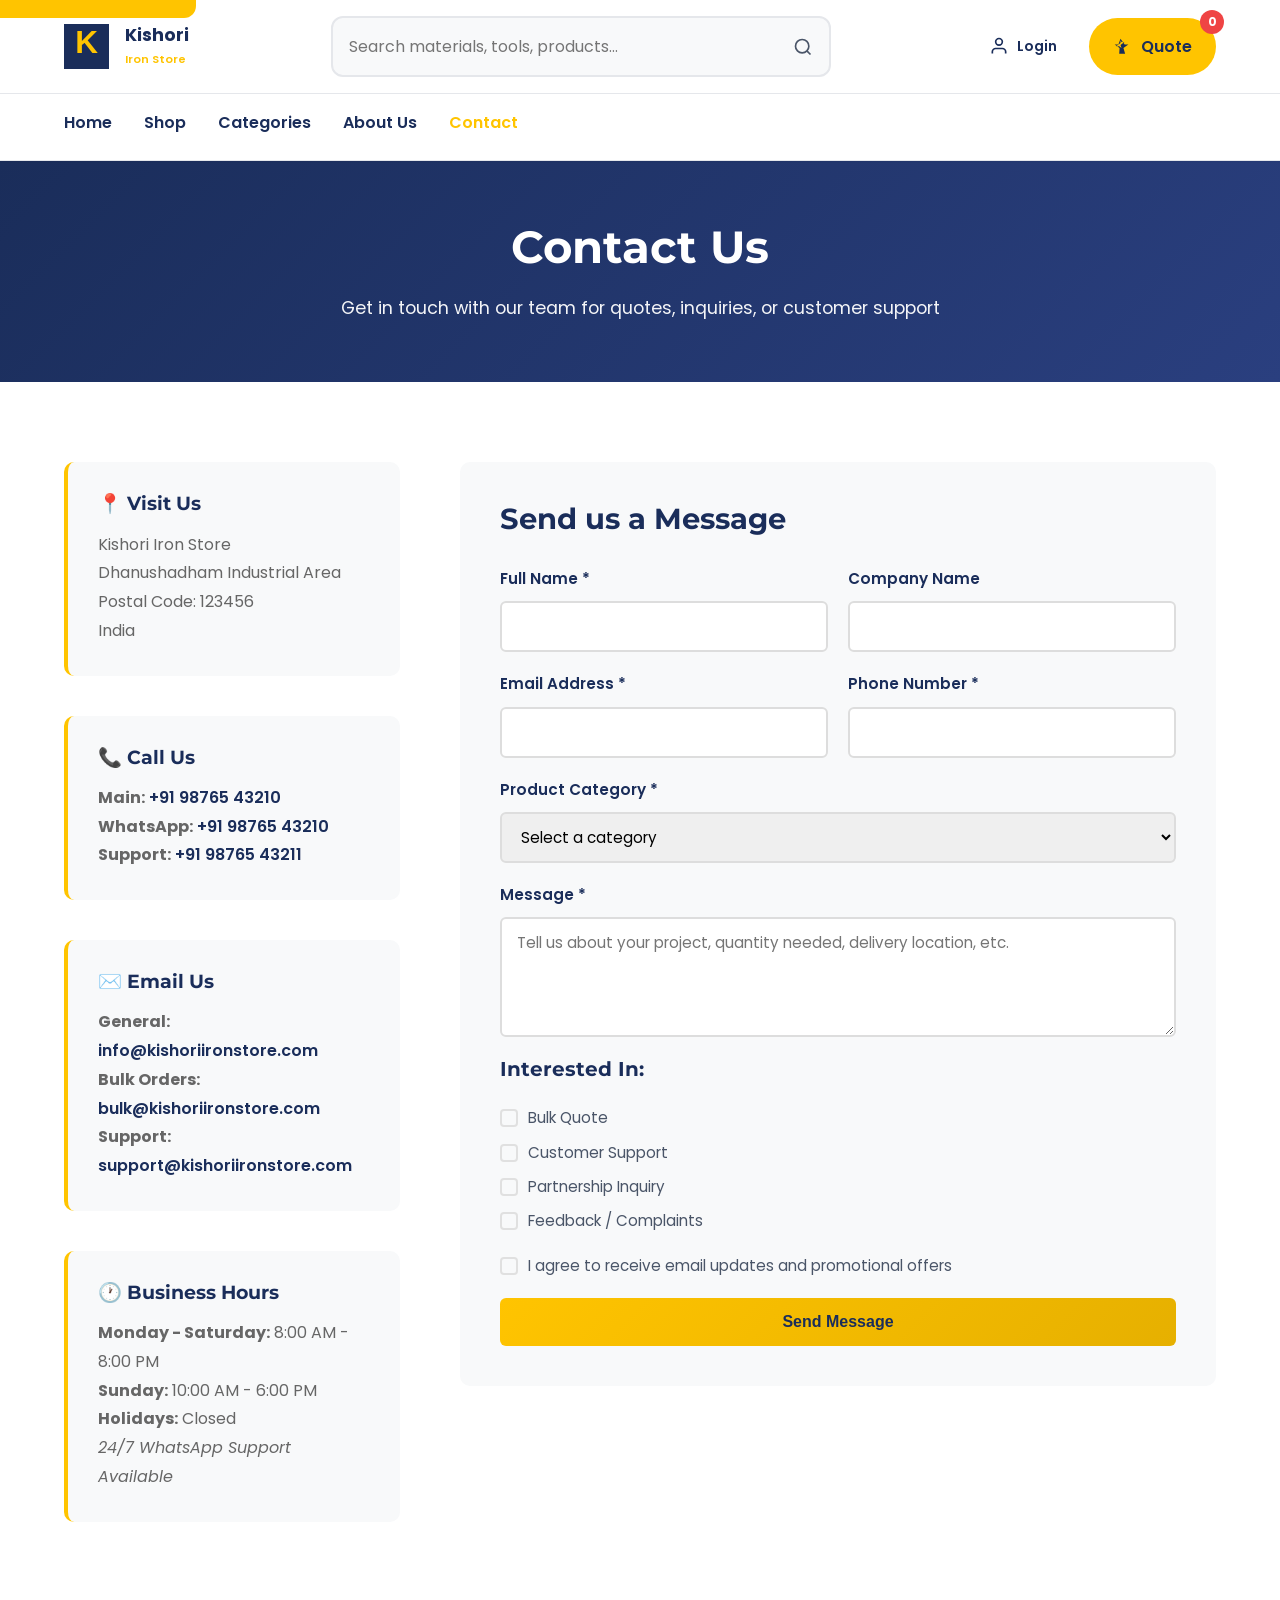
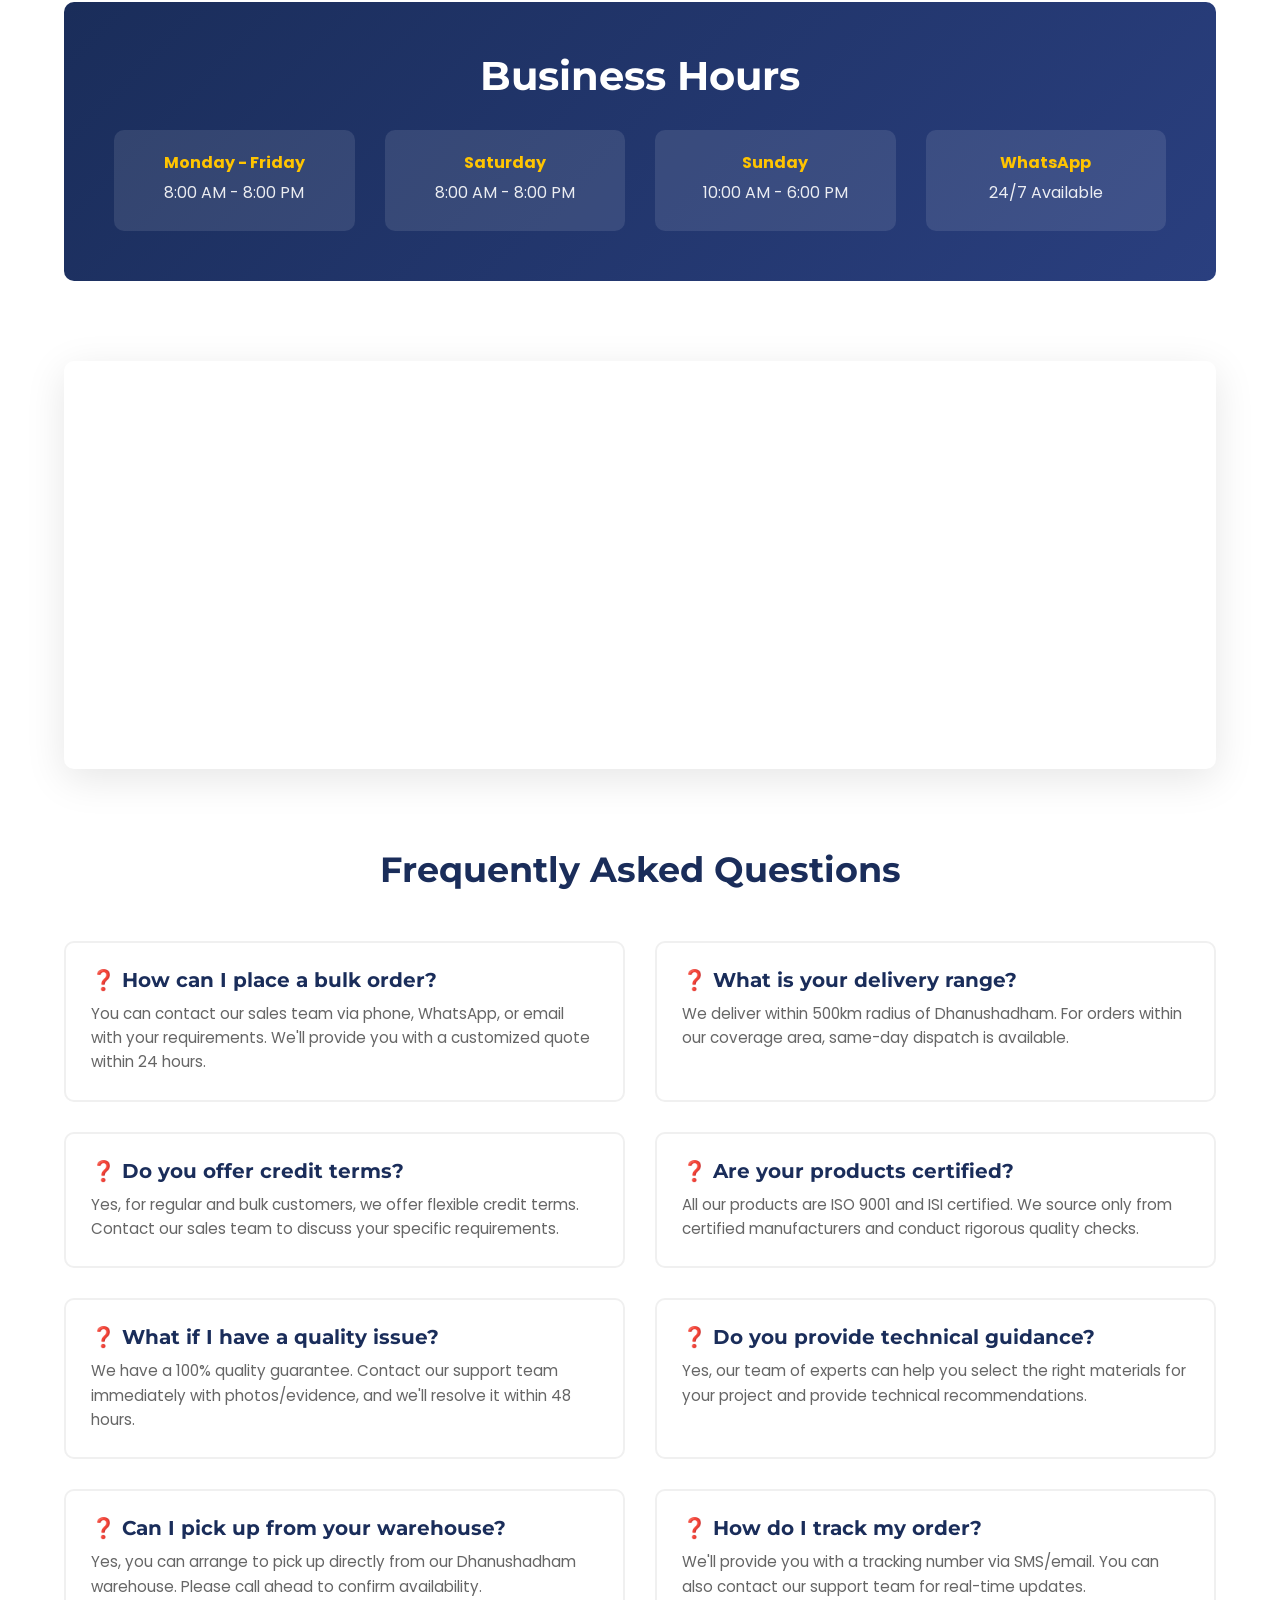
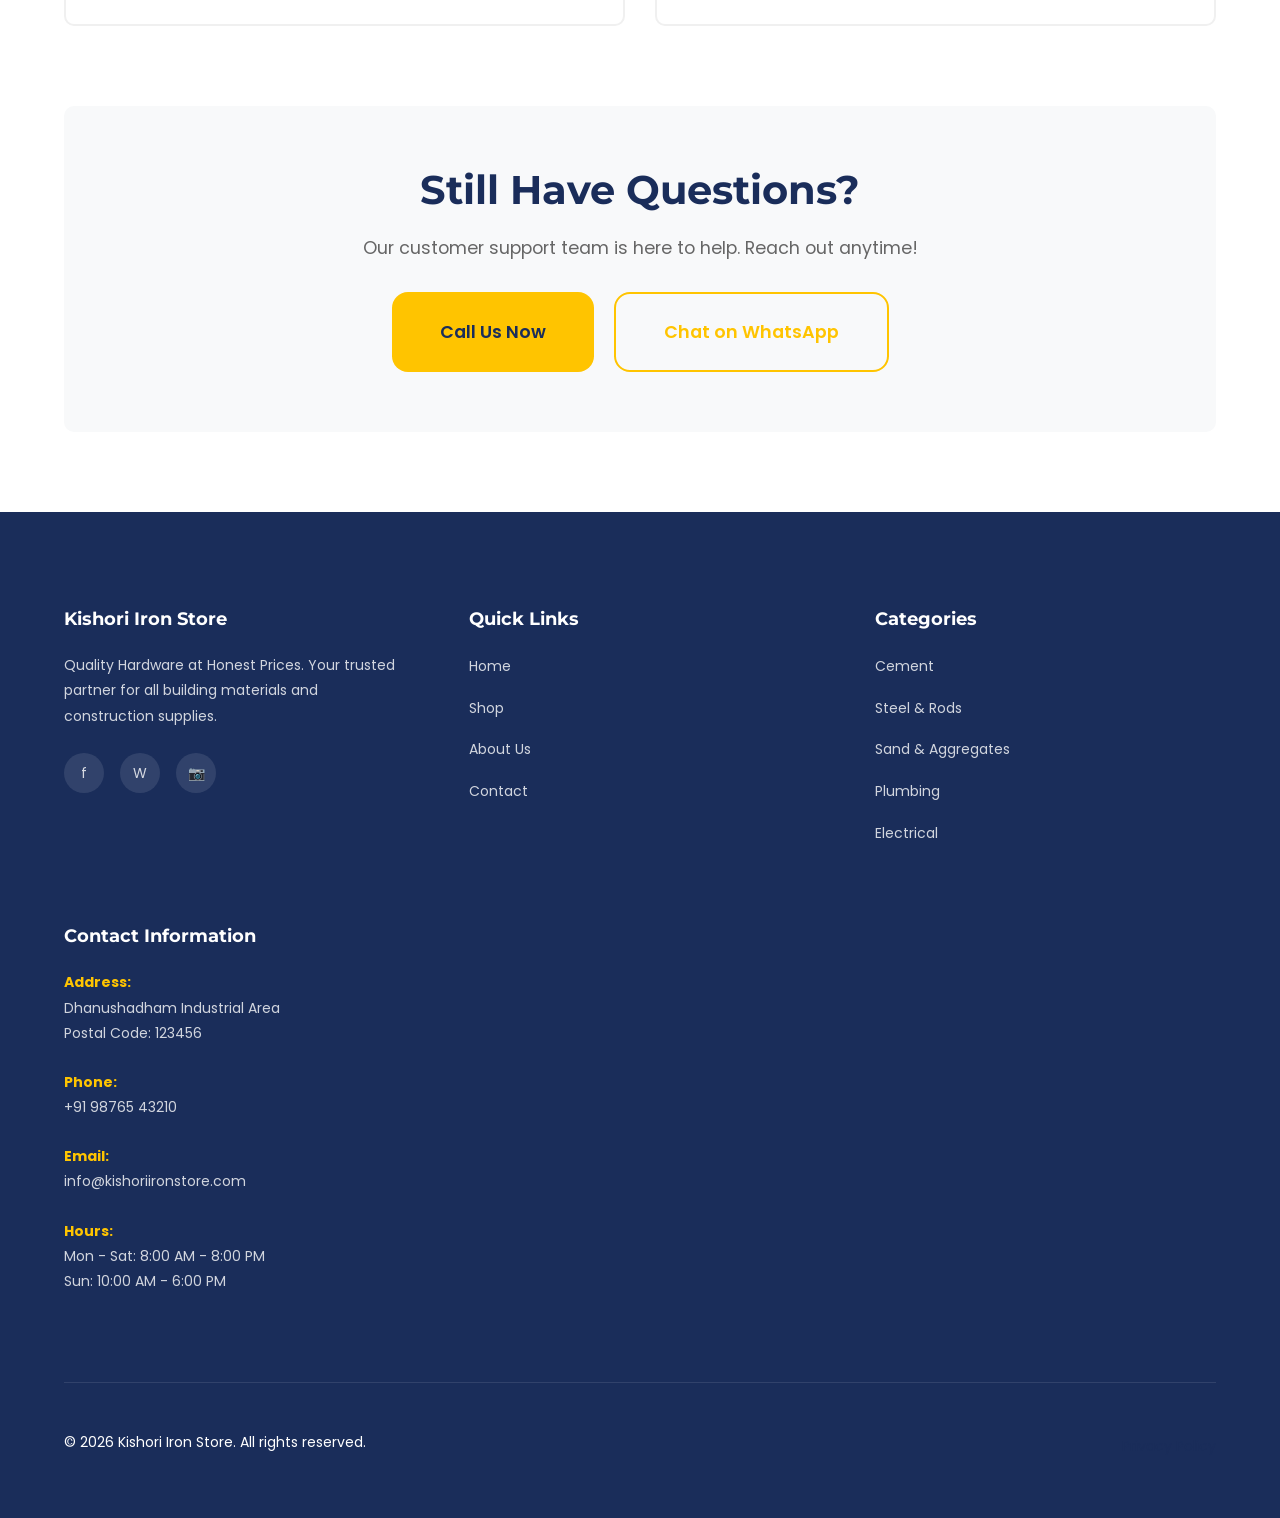
<file: pages/contact.html>
<!DOCTYPE html>
<html lang="en">
<head>
    <meta charset="UTF-8">
    <meta name="viewport" content="width=device-width, initial-scale=1.0">
    <meta name="description" content="Contact Kishori Iron Store. Get in touch for bulk orders, quotes, or inquiries.">
    <meta name="keywords" content="contact, bulk quote, customer service">
    
    <title>Contact Us | Kishori Iron Store</title>
    
    <link rel="preconnect" href="https://fonts.googleapis.com">
    <link rel="preconnect" href="https://fonts.gstatic.com" crossorigin>
    <link href="https://fonts.googleapis.com/css2?family=Montserrat:wght@400;600;700;800&family=Poppins:wght@400;500;600;700&display=swap" rel="stylesheet">
    
    <link rel="stylesheet" href="../css/styles.css">
    <link rel="stylesheet" href="../css/responsive.css">
    <link rel="stylesheet" href="../css/animations.css">
    
    <style>
        .contact-hero {
            background: linear-gradient(135deg, #1a2d5a 0%, #2a3f7f 100%);
            color: white;
            padding: 60px 20px;
            text-align: center;
        }

        .contact-hero h1 {
            color: white;
            font-size: 2.8rem;
            margin-bottom: 20px;
        }

        .contact-hero p {
            font-size: 1.1rem;
            max-width: 600px;
            margin: 0 auto;
            opacity: 0.95;
        }

        .contact-wrapper {
            display: grid;
            grid-template-columns: 1fr 1fr;
            gap: 60px;
            margin: 80px 0;
        }

        .contact-info {
            display: grid;
            grid-template-columns: 1fr;
            gap: 40px;
        }

        .info-card {
            background: #f8f9fa;
            padding: 30px;
            border-radius: 10px;
            border-left: 4px solid #ffc400;
        }

        .info-card h3 {
            color: #1a2d5a;
            margin-bottom: 15px;
            font-size: 1.2rem;
        }

        .info-card p {
            margin: 0;
            color: #666;
            line-height: 1.8;
        }

        .info-card a {
            color: #1a2d5a;
            font-weight: 600;
            text-decoration: none;
            transition: color 0.3s ease;
        }

        .info-card a:hover {
            color: #ffc400;
        }

        .contact-form-wrapper {
            background: #f8f9fa;
            padding: 40px;
            border-radius: 10px;
        }

        .contact-form-wrapper h2 {
            color: #1a2d5a;
            margin-bottom: 30px;
            font-size: 1.8rem;
        }

        .contact-form {
            display: grid;
            gap: 20px;
        }

        .form-row {
            display: grid;
            grid-template-columns: 1fr 1fr;
            gap: 20px;
        }

        .form-row.full {
            grid-template-columns: 1fr;
        }

        .form-group {
            display: grid;
            gap: 10px;
        }

        .form-group label {
            font-weight: 600;
            color: #1a2d5a;
            font-size: 0.95rem;
        }

        .form-group input,
        .form-group textarea,
        .form-group select {
            padding: 12px 15px;
            border: 2px solid #ddd;
            border-radius: 6px;
            font-family: inherit;
            font-size: 0.95rem;
            transition: all 0.3s ease;
        }

        .form-group input:focus,
        .form-group textarea:focus,
        .form-group select:focus {
            outline: none;
            border-color: #ffc400;
            box-shadow: 0 0 0 3px rgba(255, 196, 0, 0.1);
        }

        .form-group textarea {
            min-height: 120px;
            resize: vertical;
        }

        .checkbox-group {
            display: grid;
            gap: 10px;
        }

        .checkbox-item {
            display: flex;
            align-items: center;
            gap: 10px;
        }

        .checkbox-item input[type="checkbox"] {
            width: 18px;
            height: 18px;
            cursor: pointer;
        }

        .checkbox-item label {
            margin: 0;
            font-weight: normal;
            font-size: 0.95rem;
            cursor: pointer;
        }

        .submit-btn {
            background: linear-gradient(135deg, #ffc400 0%, #e6b000 100%);
            color: #1a2d5a;
            padding: 15px 30px;
            border: none;
            border-radius: 6px;
            font-size: 1rem;
            font-weight: 700;
            cursor: pointer;
            transition: all 0.3s ease;
            width: 100%;
        }

        .submit-btn:hover {
            transform: translateY(-2px);
            box-shadow: 0 10px 25px rgba(255, 196, 0, 0.3);
        }

        .submit-btn:active {
            transform: translateY(0);
        }

        .map-container {
            border-radius: 10px;
            overflow: hidden;
            margin: 80px 0;
            box-shadow: 0 10px 40px rgba(0,0,0,0.1);
        }

        .map-container iframe {
            width: 100%;
            height: 400px;
            border: none;
        }

        .faq-section {
            margin: 80px 0;
        }

        .faq-grid {
            display: grid;
            grid-template-columns: 1fr 1fr;
            gap: 30px;
        }

        .faq-item {
            background: white;
            padding: 25px;
            border-radius: 10px;
            border: 2px solid #f0f0f0;
            transition: all 0.3s ease;
        }

        .faq-item:hover {
            border-color: #ffc400;
            box-shadow: 0 10px 30px rgba(0,0,0,0.1);
        }

        .faq-item h4 {
            color: #1a2d5a;
            margin-bottom: 10px;
            cursor: pointer;
            display: flex;
            align-items: center;
            gap: 10px;
        }

        .faq-item p {
            margin: 0;
            color: #666;
            font-size: 0.95rem;
            line-height: 1.6;
        }

        .hours-section {
            background: linear-gradient(135deg, #1a2d5a 0%, #2a3f7f 100%);
            color: white;
            padding: 50px;
            border-radius: 10px;
            margin: 80px 0;
            text-align: center;
        }

        .hours-section h2 {
            color: white;
            margin-bottom: 30px;
        }

        .hours-grid {
            display: grid;
            grid-template-columns: repeat(auto-fit, minmax(200px, 1fr));
            gap: 30px;
        }

        .hour-item {
            background: rgba(255,255,255,0.1);
            padding: 20px;
            border-radius: 10px;
        }

        .hour-item strong {
            color: #ffc400;
        }

        .hour-item p {
            margin: 5px 0;
            opacity: 0.9;
        }

        @media (max-width: 768px) {
            .contact-wrapper {
                grid-template-columns: 1fr;
                gap: 40px;
            }

            .form-row {
                grid-template-columns: 1fr;
            }

            .faq-grid {
                grid-template-columns: 1fr;
            }

            .hours-grid {
                grid-template-columns: 1fr;
            }

            .map-container iframe {
                height: 300px;
            }
        }
    </style>
</head>
<body>
    <a href="#main-content" class="skip-link">Skip to main content</a>

    <!-- Header -->
    <header class="main-header" role="banner">
        <div class="header-container">
            <div class="logo-section">
                <a href="/" class="logo" aria-label="Kishori Iron Store Home">
                    <svg width="40" height="40" viewBox="0 0 100 100" fill="none" xmlns="http://www.w3.org/2000/svg">
                        <rect width="100" height="100" fill="#1a2d5a"/>
                        <text x="50" y="65" font-size="70" font-weight="bold" fill="#ffc400" text-anchor="middle" font-family="Arial">K</text>
                    </svg>
                    <span class="logo-text">Kishori<br><small>Iron Store</small></span>
                </a>
            </div>

            <div class="search-container">
                <form class="search-form" role="search">
                    <div class="search-input-wrapper">
                        <input type="search" class="search-input" placeholder="Search materials, tools, products..." aria-label="Search products" autocomplete="off">
                        <button type="submit" class="search-btn" aria-label="Search">
                            <svg width="20" height="20" viewBox="0 0 24 24" fill="none" stroke="currentColor" stroke-width="2">
                                <circle cx="11" cy="11" r="8"></circle>
                                <path d="m21 21-4.35-4.35"></path>
                            </svg>
                        </button>
                    </div>
                </form>
            </div>

            <div class="header-ctas">
                <a href="account.html" class="btn-login" aria-label="Login to your account">
                    <svg width="18" height="18" viewBox="0 0 24 24" fill="none" stroke="currentColor" stroke-width="2">
                        <path d="M20 21v-2a4 4 0 0 0-4-4H8a4 4 0 0 0-4 4v2"></path>
                        <circle cx="12" cy="7" r="4"></circle>
                    </svg>
                    <span>Login</span>
                </a>
                <a href="#" class="btn-cart cta-primary" aria-label="View your cart and quotes">
                    <svg width="20" height="20" viewBox="0 0 24 24" fill="currentColor">
                        <path d="M9 2L6.46 9H2l5.91 4.287L7.46 20h7.07L12.54 13.29L18.45 9h-4.46L9 2m0 2.246L10.23 6h3.54L9 9.57l1.23 3.75L7.46 11h-3.54L9 7.25V4.246z"/>
                    </svg>
                    <span>Quote</span>
                    <span class="cart-badge">0</span>
                </a>
            </div>

            <button class="mobile-menu-toggle" aria-label="Toggle navigation menu" aria-expanded="false">
                <span></span>
                <span></span>
                <span></span>
            </button>
        </div>

        <nav class="main-nav" role="navigation" aria-label="Main navigation">
            <ul class="nav-menu">
                <li><a href="/" class="nav-link">Home</a></li>
                <li><a href="catalog.html" class="nav-link">Shop</a></li>
                <li class="nav-dropdown">
                    <a href="#" class="nav-link">Categories</a>
                    <ul class="dropdown-menu">
                        <li><a href="catalog.html?cat=cement">Cement & Concrete</a></li>
                        <li><a href="catalog.html?cat=steel">Steel & Rods</a></li>
                        <li><a href="catalog.html?cat=sand">Sand & Aggregates</a></li>
                        <li><a href="catalog.html?cat=bricks">Bricks & Blocks</a></li>
                        <li><a href="catalog.html?cat=plumbing">Plumbing</a></li>
                        <li><a href="catalog.html?cat=electrical">Electrical</a></li>
                        <li><a href="catalog.html?cat=tools">Tools & Equipment</a></li>
                    </ul>
                </li>
                <li><a href="about.html" class="nav-link">About Us</a></li>
                <li><a href="contact.html" class="nav-link active">Contact</a></li>
            </ul>
        </nav>
    </header>

    <main id="main-content">
        
        <!-- Hero Section -->
        <div class="contact-hero">
            <div class="container">
                <h1>Contact Us</h1>
                <p>Get in touch with our team for quotes, inquiries, or customer support</p>
            </div>
        </div>

        <div class="container">

            <!-- Contact Grid -->
            <div class="contact-wrapper">
                
                <!-- Contact Information -->
                <div class="contact-info">
                    <div class="info-card">
                        <h3>📍 Visit Us</h3>
                        <p>
                            Kishori Iron Store<br>
                            Dhanushadham Industrial Area<br>
                            Postal Code: 123456<br>
                            India
                        </p>
                    </div>

                    <div class="info-card">
                        <h3>📞 Call Us</h3>
                        <p>
                            <strong>Main:</strong> <a href="tel:+919876543210">+91 98765 43210</a><br>
                            <strong>WhatsApp:</strong> <a href="https://wa.me/919876543210">+91 98765 43210</a><br>
                            <strong>Support:</strong> <a href="tel:+919876543211">+91 98765 43211</a>
                        </p>
                    </div>

                    <div class="info-card">
                        <h3>✉️ Email Us</h3>
                        <p>
                            <strong>General:</strong> <a href="mailto:info@kishoriironstore.com">info@kishoriironstore.com</a><br>
                            <strong>Bulk Orders:</strong> <a href="mailto:bulk@kishoriironstore.com">bulk@kishoriironstore.com</a><br>
                            <strong>Support:</strong> <a href="mailto:support@kishoriironstore.com">support@kishoriironstore.com</a>
                        </p>
                    </div>

                    <div class="info-card">
                        <h3>🕐 Business Hours</h3>
                        <p>
                            <strong>Monday - Saturday:</strong> 8:00 AM - 8:00 PM<br>
                            <strong>Sunday:</strong> 10:00 AM - 6:00 PM<br>
                            <strong>Holidays:</strong> Closed<br>
                            <em>24/7 WhatsApp Support Available</em>
                        </p>
                    </div>
                </div>

                <!-- Contact Form -->
                <div>
                    <div class="contact-form-wrapper">
                        <h2>Send us a Message</h2>
                        <form class="contact-form" id="bulk-quote">
                            <div class="form-row">
                                <div class="form-group">
                                    <label for="name">Full Name *</label>
                                    <input type="text" id="name" name="name" required>
                                </div>
                                <div class="form-group">
                                    <label for="company">Company Name</label>
                                    <input type="text" id="company" name="company">
                                </div>
                            </div>

                            <div class="form-row">
                                <div class="form-group">
                                    <label for="email">Email Address *</label>
                                    <input type="email" id="email" name="email" required>
                                </div>
                                <div class="form-group">
                                    <label for="phone">Phone Number *</label>
                                    <input type="tel" id="phone" name="phone" required>
                                </div>
                            </div>

                            <div class="form-row full">
                                <div class="form-group">
                                    <label for="category">Product Category *</label>
                                    <select id="category" name="category" required>
                                        <option value="">Select a category</option>
                                        <option value="cement">Cement & Concrete</option>
                                        <option value="steel">Steel & Rods</option>
                                        <option value="sand">Sand & Aggregates</option>
                                        <option value="bricks">Bricks & Blocks</option>
                                        <option value="plumbing">Plumbing</option>
                                        <option value="electrical">Electrical</option>
                                        <option value="tools">Tools & Equipment</option>
                                        <option value="other">Other</option>
                                    </select>
                                </div>
                            </div>

                            <div class="form-row full">
                                <div class="form-group">
                                    <label for="message">Message *</label>
                                    <textarea id="message" name="message" placeholder="Tell us about your project, quantity needed, delivery location, etc." required></textarea>
                                </div>
                            </div>

                            <div class="form-row full">
                                <div class="checkbox-group">
                                    <h4 style="color: #1a2d5a; margin-bottom: 15px;">Interested In:</h4>
                                    <div class="checkbox-item">
                                        <input type="checkbox" id="quote" name="interested" value="bulk-quote">
                                        <label for="quote">Bulk Quote</label>
                                    </div>
                                    <div class="checkbox-item">
                                        <input type="checkbox" id="support" name="interested" value="customer-support">
                                        <label for="support">Customer Support</label>
                                    </div>
                                    <div class="checkbox-item">
                                        <input type="checkbox" id="partnership" name="interested" value="partnership">
                                        <label for="partnership">Partnership Inquiry</label>
                                    </div>
                                    <div class="checkbox-item">
                                        <input type="checkbox" id="feedback" name="interested" value="feedback">
                                        <label for="feedback">Feedback / Complaints</label>
                                    </div>
                                </div>
                            </div>

                            <div class="form-row full">
                                <div class="checkbox-item">
                                    <input type="checkbox" id="agree" name="agree" required>
                                    <label for="agree">I agree to receive email updates and promotional offers</label>
                                </div>
                            </div>

                            <button type="submit" class="submit-btn">Send Message</button>
                        </form>
                    </div>
                </div>

            </div>

            <!-- Business Hours -->
            <div class="hours-section">
                <h2>Business Hours</h2>
                <div class="hours-grid">
                    <div class="hour-item">
                        <strong>Monday - Friday</strong>
                        <p>8:00 AM - 8:00 PM</p>
                    </div>
                    <div class="hour-item">
                        <strong>Saturday</strong>
                        <p>8:00 AM - 8:00 PM</p>
                    </div>
                    <div class="hour-item">
                        <strong>Sunday</strong>
                        <p>10:00 AM - 6:00 PM</p>
                    </div>
                    <div class="hour-item">
                        <strong>WhatsApp</strong>
                        <p>24/7 Available</p>
                    </div>
                </div>
            </div>

            <!-- Map -->
            <div class="map-container">
                <iframe src="https://www.google.com/maps/embed?pb=!1m18!1m12!1m3!1d3770.7447889876046!2d72.8679428!3d19.0176997!2m3!1f0!2f0!3f0!3m2!1i1024!2i768!4f13.1!3m3!1m2!1s0x3be7d1f9f1f1f1f1%3A0xf1f1f1f1f1f1f1f1!2sDhanushadham!5e0!3m2!1sen!2sin!4v1234567890" allowfullscreen="" loading="lazy" referrerpolicy="no-referrer-when-downgrade"></iframe>
            </div>

            <!-- FAQ Section -->
            <section class="faq-section">
                <h2 style="text-align: center; margin-bottom: 50px; font-size: 2.2rem;">Frequently Asked Questions</h2>
                
                <div class="faq-grid">
                    <div class="faq-item">
                        <h4>❓ How can I place a bulk order?</h4>
                        <p>You can contact our sales team via phone, WhatsApp, or email with your requirements. We'll provide you with a customized quote within 24 hours.</p>
                    </div>

                    <div class="faq-item">
                        <h4>❓ What is your delivery range?</h4>
                        <p>We deliver within 500km radius of Dhanushadham. For orders within our coverage area, same-day dispatch is available.</p>
                    </div>

                    <div class="faq-item">
                        <h4>❓ Do you offer credit terms?</h4>
                        <p>Yes, for regular and bulk customers, we offer flexible credit terms. Contact our sales team to discuss your specific requirements.</p>
                    </div>

                    <div class="faq-item">
                        <h4>❓ Are your products certified?</h4>
                        <p>All our products are ISO 9001 and ISI certified. We source only from certified manufacturers and conduct rigorous quality checks.</p>
                    </div>

                    <div class="faq-item">
                        <h4>❓ What if I have a quality issue?</h4>
                        <p>We have a 100% quality guarantee. Contact our support team immediately with photos/evidence, and we'll resolve it within 48 hours.</p>
                    </div>

                    <div class="faq-item">
                        <h4>❓ Do you provide technical guidance?</h4>
                        <p>Yes, our team of experts can help you select the right materials for your project and provide technical recommendations.</p>
                    </div>

                    <div class="faq-item">
                        <h4>❓ Can I pick up from your warehouse?</h4>
                        <p>Yes, you can arrange to pick up directly from our Dhanushadham warehouse. Please call ahead to confirm availability.</p>
                    </div>

                    <div class="faq-item">
                        <h4>❓ How do I track my order?</h4>
                        <p>We'll provide you with a tracking number via SMS/email. You can also contact our support team for real-time updates.</p>
                    </div>
                </div>
            </section>

            <!-- CTA -->
            <section style="text-align: center; padding: 60px 30px; background: #f8f9fa; border-radius: 10px; margin: 80px 0;">
                <h2 style="margin-bottom: 20px;">Still Have Questions?</h2>
                <p style="font-size: 1.1rem; margin-bottom: 30px; color: #666;">
                    Our customer support team is here to help. Reach out anytime!
                </p>
                <div style="display: flex; gap: 20px; justify-content: center; flex-wrap: wrap;">
                    <a href="tel:+919876543210" class="btn btn-primary btn-lg">Call Us Now</a>
                    <a href="https://wa.me/919876543210?text=Hi%20Kishori%20Iron%20Store%2C%20I%20have%20a%20question" class="btn btn-secondary btn-lg">Chat on WhatsApp</a>
                </div>
            </section>

        </div>

    </main>

    <!-- Footer -->
    <footer class="main-footer" role="contentinfo">
        <div class="container">
            <div class="footer-grid">
                <div class="footer-section">
                    <h3>Kishori Iron Store</h3>
                    <p>Quality Hardware at Honest Prices. Your trusted partner for all building materials and construction supplies.</p>
                    <div class="footer-socials">
                        <a href="#" aria-label="Facebook">f</a>
                        <a href="#" aria-label="WhatsApp">W</a>
                        <a href="#" aria-label="Instagram">📷</a>
                    </div>
                </div>

                <div class="footer-section">
                    <h4>Quick Links</h4>
                    <ul>
                        <li><a href="/">Home</a></li>
                        <li><a href="catalog.html">Shop</a></li>
                        <li><a href="about.html">About Us</a></li>
                        <li><a href="contact.html">Contact</a></li>
                    </ul>
                </div>

                <div class="footer-section">
                    <h4>Categories</h4>
                    <ul>
                        <li><a href="catalog.html?cat=cement">Cement</a></li>
                        <li><a href="catalog.html?cat=steel">Steel & Rods</a></li>
                        <li><a href="catalog.html?cat=sand">Sand & Aggregates</a></li>
                        <li><a href="catalog.html?cat=plumbing">Plumbing</a></li>
                        <li><a href="catalog.html?cat=electrical">Electrical</a></li>
                    </ul>
                </div>

                <div class="footer-section">
                    <h4>Contact Information</h4>
                    <p class="contact-item">
                        <strong>Address:</strong><br>
                        Dhanushadham Industrial Area<br>
                        Postal Code: 123456
                    </p>
                    <p class="contact-item">
                        <strong>Phone:</strong><br>
                        <a href="tel:+919876543210">+91 98765 43210</a>
                    </p>
                    <p class="contact-item">
                        <strong>Email:</strong><br>
                        <a href="mailto:info@kishoriironstore.com">info@kishoriironstore.com</a>
                    </p>
                    <p class="contact-item">
                        <strong>Hours:</strong><br>
                        Mon - Sat: 8:00 AM - 8:00 PM<br>
                        Sun: 10:00 AM - 6:00 PM
                    </p>
                </div>
            </div>

            <div class="footer-bottom">
                <p>&copy; 2026 Kishori Iron Store. All rights reserved.</p>
                <ul class="footer-legal">
                    <li><a href="#">Privacy Policy</a></li>
</file>
<file: css/styles.css>
/* ============================================
   KISHORI IRON STORE - PRIMARY STYLESHEET
   Modern, Clean, Production-Ready CSS
   ============================================ */

/* ===== ROOT & VARIABLES ===== */
:root {
    /* Color Palette */
    --color-primary: #1a2d5a;           /* Deep Navy Blue */
    --color-primary-light: #2a3f7f;
    --color-primary-dark: #0f1b35;
    
    --color-accent: #ffc400;            /* Vibrant Yellow/Orange */
    --color-accent-light: #ffd700;
    --color-accent-dark: #e6b000;
    
    --color-white: #ffffff;
    --color-light-bg: #f8f9fa;
    --color-slate: #4a5568;             /* Slate Grey */
    --color-slate-light: #6b7280;
    
    --color-success: #10b981;
    --color-warning: #f59e0b;
    --color-error: #ef4444;
    
    /* Typography */
    --font-heading: 'Montserrat', sans-serif;
    --font-body: 'Poppins', sans-serif;
    
    --fs-h1: 3.5rem;
    --fs-h2: 2.5rem;
    --fs-h3: 1.75rem;
    --fs-h4: 1.25rem;
    --fs-base: 1rem;
    --fs-sm: 0.875rem;
    --fs-xs: 0.75rem;
    
    /* Spacing */
    --spacing-xs: 0.25rem;
    --spacing-sm: 0.5rem;
    --spacing-md: 1rem;
    --spacing-lg: 1.5rem;
    --spacing-xl: 2rem;
    --spacing-2xl: 3rem;
    --spacing-3xl: 4rem;
    --spacing-4xl: 6rem;
    
    /* Border Radius */
    --radius-sm: 0.375rem;
    --radius-md: 0.5rem;
    --radius-lg: 0.75rem;
    --radius-xl: 1rem;
    --radius-2xl: 1.5rem;
    
    /* Shadows */
    --shadow-sm: 0 1px 2px 0 rgba(0, 0, 0, 0.05);
    --shadow-md: 0 4px 6px -1px rgba(0, 0, 0, 0.1);
    --shadow-lg: 0 10px 15px -3px rgba(0, 0, 0, 0.1);
    --shadow-xl: 0 20px 25px -5px rgba(0, 0, 0, 0.1);
    
    /* Transitions */
    --transition-fast: 150ms ease-in-out;
    --transition-base: 250ms ease-in-out;
    --transition-slow: 350ms ease-in-out;
    
    /* Z-index */
    --z-dropdown: 100;
    --z-sticky: 200;
    --z-fixed: 300;
    --z-modal: 400;
}

/* ===== RESET & BASE ===== */
* {
    margin: 0;
    padding: 0;
    box-sizing: border-box;
}

html {
    scroll-behavior: smooth;
    scroll-padding-top: 120px;
}

body {
    font-family: var(--font-body);
    font-size: var(--fs-base);
    line-height: 1.6;
    color: var(--color-slate);
    background-color: var(--color-white);
    -webkit-font-smoothing: antialiased;
    -moz-osx-font-smoothing: grayscale;
}

/* ===== TYPOGRAPHY ===== */
h1, h2, h3, h4, h5, h6 {
    font-family: var(--font-heading);
    font-weight: 700;
    line-height: 1.2;
    color: var(--color-primary);
    margin-bottom: var(--spacing-lg);
}

h1 { font-size: var(--fs-h1); }
h2 { font-size: var(--fs-h2); }
h3 { font-size: var(--fs-h3); }
h4 { font-size: var(--fs-h4); }

p {
    margin-bottom: var(--spacing-md);
}

a {
    color: var(--color-primary);
    text-decoration: none;
    transition: color var(--transition-fast);
}

a:hover {
    color: var(--color-accent);
}

ul, ol {
    margin-bottom: var(--spacing-lg);
    padding-left: var(--spacing-xl);
}

li {
    margin-bottom: var(--spacing-sm);
}

/* ===== CONTAINERS & LAYOUT ===== */
.container {
    max-width: 1200px;
    margin: 0 auto;
    padding: 0 var(--spacing-lg);
}

.skip-link {
    position: absolute;
    top: -40px;
    left: 0;
    background: var(--color-accent);
    color: var(--color-primary);
    padding: var(--spacing-md);
    text-decoration: none;
    z-index: var(--z-modal);
    border-radius: 0 0 var(--radius-lg) 0;
}

.skip-link:focus {
    top: 0;
}

/* ===== UTILITY BAR ===== */
.utility-bar {
    background: var(--color-primary-dark);
    color: var(--color-white);
    padding: var(--spacing-md) 0;
    font-size: var(--fs-sm);
}

.utility-container {
    max-width: 1200px;
    margin: 0 auto;
    padding: 0 var(--spacing-lg);
    display: flex;
    justify-content: space-between;
    align-items: center;
    gap: var(--spacing-lg);
}

.utility-promo {
    display: flex;
    align-items: center;
    gap: var(--spacing-sm);
}

.promo-icon {
    font-size: 1.2rem;
}

.utility-socials {
    display: flex;
    gap: var(--spacing-md);
}

.utility-socials a {
    color: var(--color-white);
    transition: color var(--transition-fast);
    display: flex;
    align-items: center;
}

.utility-socials a:hover {
    color: var(--color-accent);
}

.utility-socials svg {
    width: 18px;
    height: 18px;
}

/* ===== HEADER ===== */
.main-header {
    background: var(--color-white);
    border-bottom: 1px solid #e5e7eb;
    position: sticky;
    top: 0;
    z-index: var(--z-sticky);
    box-shadow: var(--shadow-sm);
}

.header-container {
    max-width: 1200px;
    margin: 0 auto;
    padding: var(--spacing-md) var(--spacing-lg);
    display: flex;
    align-items: center;
    justify-content: space-between;
    gap: var(--spacing-xl);
}

/* Logo Section */
.logo-section {
    flex-shrink: 0;
}

.logo {
    display: flex;
    align-items: center;
    gap: var(--spacing-md);
    font-weight: 700;
    font-size: 1.1rem;
    color: var(--color-primary);
    transition: transform var(--transition-fast);
}

.logo:hover {
    transform: scale(1.05);
}

.logo svg {
    width: 45px;
    height: 45px;
}

.logo-text {
    line-height: 1.2;
}

.logo-text small {
    font-size: 0.7rem;
    color: var(--color-accent);
    font-weight: 600;
}

/* Search Bar */
.search-container {
    flex: 1;
    max-width: 500px;
}

.search-form {
    display: flex;
    gap: var(--spacing-md);
    align-items: stretch;
}

.search-input-wrapper {
    flex: 1;
    display: flex;
    align-items: center;
    background: var(--color-light-bg);
    border: 2px solid #e5e7eb;
    border-radius: var(--radius-lg);
    transition: all var(--transition-fast);
}

.search-input-wrapper:focus-within {
    border-color: var(--color-accent);
    box-shadow: 0 0 0 3px rgba(255, 196, 0, 0.1);
}

.search-input {
    flex: 1;
    border: none;
    background: transparent;
    padding: var(--spacing-md);
    font-size: var(--fs-base);
    font-family: inherit;
    outline: none;
}

.search-btn {
    background: none;
    border: none;
    color: var(--color-slate);
    padding: 0 var(--spacing-md);
    cursor: pointer;
    display: flex;
    align-items: center;
    transition: color var(--transition-fast);
}

.search-btn:hover {
    color: var(--color-accent);
}

.search-category-dropdown {
    display: none;
}

.category-select {
    padding: var(--spacing-md);
    border: 2px solid #e5e7eb;
    border-radius: var(--radius-lg);
    font-family: inherit;
    font-size: var(--fs-base);
    cursor: pointer;
    transition: all var(--transition-fast);
}

.category-select:hover {
    border-color: var(--color-accent);
}

.category-select:focus {
    outline: none;
    border-color: var(--color-accent);
    box-shadow: 0 0 0 3px rgba(255, 196, 0, 0.1);
}

/* CTA Buttons */
.header-ctas {
    display: flex;
    align-items: center;
    gap: var(--spacing-md);
    flex-shrink: 0;
}

.btn-login {
    display: flex;
    align-items: center;
    gap: var(--spacing-sm);
    padding: var(--spacing-sm) var(--spacing-md);
    color: var(--color-primary);
    font-size: var(--fs-sm);
    font-weight: 600;
    transition: all var(--transition-fast);
}

.btn-login:hover {
    color: var(--color-accent);
}

.btn-login svg {
    width: 20px;
    height: 20px;
}

.btn-cart {
    position: relative;
    padding: var(--spacing-md) var(--spacing-lg);
    border-radius: 50px;
    font-weight: 600;
    display: flex;
    align-items: center;
    gap: var(--spacing-sm);
}

.cart-badge {
    position: absolute;
    top: -8px;
    right: -8px;
    background: var(--color-error);
    color: white;
    width: 24px;
    height: 24px;
    border-radius: 50%;
    display: flex;
    align-items: center;
    justify-content: center;
    font-size: var(--fs-xs);
    font-weight: 700;
}

/* Mobile Menu Toggle */
.mobile-menu-toggle {
    display: none;
    flex-direction: column;
    gap: 5px;
    background: none;
    border: none;
    cursor: pointer;
    padding: var(--spacing-md);
    margin-right: calc(var(--spacing-md) * -1);
}

.mobile-menu-toggle span {
    width: 25px;
    height: 3px;
    background: var(--color-primary);
    transition: all var(--transition-fast);
    border-radius: var(--radius-sm);
}

.mobile-menu-toggle.active span:nth-child(1) {
    transform: rotate(45deg) translate(8px, 8px);
}

.mobile-menu-toggle.active span:nth-child(2) {
    opacity: 0;
}

.mobile-menu-toggle.active span:nth-child(3) {
    transform: rotate(-45deg) translate(7px, -7px);
}

/* Navigation Menu */
.main-nav {
    border-top: 1px solid #e5e7eb;
}

.nav-menu {
    max-width: 1200px;
    margin: 0 auto;
    padding: 0 var(--spacing-lg);
    list-style: none;
    display: flex;
    gap: var(--spacing-xl);
    align-items: center;
}

.nav-link {
    display: block;
    padding: var(--spacing-md) 0;
    color: var(--color-primary);
    font-weight: 600;
    transition: color var(--transition-fast);
    position: relative;
}

.nav-link:hover,
.nav-link.active {
    color: var(--color-accent);
}

.nav-link.active::after {
    content: '';
    position: absolute;
    bottom: -1px;
    left: 0;
    right: 0;
    height: 3px;
    background: var(--color-accent);
}

.nav-dropdown {
    position: relative;
}

.dropdown-menu {
    position: absolute;
    top: 100%;
    left: 0;
    background: var(--color-white);
    list-style: none;
    padding: var(--spacing-md) 0;
    border-radius: var(--radius-lg);
    box-shadow: var(--shadow-lg);
    min-width: 200px;
    opacity: 0;
    visibility: hidden;
    transform: translateY(-10px);
    transition: all var(--transition-fast);
    border-top: 3px solid var(--color-accent);
    z-index: var(--z-dropdown);
}

.nav-dropdown:hover .dropdown-menu {
    opacity: 1;
    visibility: visible;
    transform: translateY(0);
}

.dropdown-menu li {
    margin: 0;
}

.dropdown-menu a {
    display: block;
    padding: var(--spacing-md) var(--spacing-lg);
    color: var(--color-primary);
    font-size: var(--fs-sm);
    font-weight: 500;
    transition: all var(--transition-fast);
}

.dropdown-menu a:hover {
    background: var(--color-light-bg);
    color: var(--color-accent);
    padding-left: calc(var(--spacing-lg) + 4px);
}

/* ===== BUTTONS ===== */
.btn {
    display: inline-flex;
    align-items: center;
    gap: var(--spacing-sm);
    padding: var(--spacing-md) var(--spacing-lg);
    border: none;
    border-radius: var(--radius-lg);
    font-family: inherit;
    font-size: var(--fs-base);
    font-weight: 600;
    cursor: pointer;
    transition: all var(--transition-fast);
    text-align: center;
    white-space: nowrap;
    text-decoration: none;
}

.btn:focus {
    outline: 2px solid var(--color-accent);
    outline-offset: 2px;
}

.btn-primary {
    background: var(--color-accent);
    color: var(--color-primary);
}

.btn-primary:hover {
    background: var(--color-accent-dark);
    transform: translateY(-2px);
    box-shadow: var(--shadow-lg);
}

.btn-secondary {
    background: transparent;
    color: var(--color-accent);
    border: 2px solid var(--color-accent);
}

.btn-secondary:hover {
    background: var(--color-accent);
    color: var(--color-primary);
    transform: translateY(-2px);
}

.btn-outline {
    background: transparent;
    color: var(--color-primary);
    border: 2px solid var(--color-primary);
}

.btn-outline:hover {
    background: var(--color-primary);
    color: var(--color-white);
}

.btn-lg {
    padding: var(--spacing-lg) var(--spacing-2xl);
    font-size: 1.1rem;
    border-radius: var(--radius-xl);
}

.btn-sm {
    padding: var(--spacing-sm) var(--spacing-md);
    font-size: var(--fs-sm);
}

.btn-block {
    width: 100%;
    justify-content: center;
}

.cta-primary {
    background: var(--color-accent);
    color: var(--color-primary);
}

.cta-primary:hover {
    background: var(--color-accent-dark);
}

.btn-inquire {
    background: var(--color-primary);
    color: var(--color-white);
    border: none;
    padding: var(--spacing-sm) var(--spacing-md);
    border-radius: var(--radius-md);
    font-size: var(--fs-sm);
    font-weight: 600;
    cursor: pointer;
    transition: all var(--transition-fast);
    width: 100%;
}

.btn-inquire:hover {
    background: var(--color-primary-light);
    transform: translateY(-2px);
    box-shadow: var(--shadow-md);
}

/* ===== HERO SECTION ===== */
.hero {
    position: relative;
    height: 600px;
    display: flex;
    align-items: center;
    justify-content: center;
    text-align: center;
    color: var(--color-white);
    overflow: hidden;
}

.hero-background {
    position: absolute;
    top: 0;
    left: 0;
    width: 100%;
    height: 100%;
    z-index: 0;
}

.hero-background img {
    width: 100%;
    height: 100%;
    object-fit: cover;
    object-position: center;
}

.hero-overlay {
    position: absolute;
    top: 0;
    left: 0;
    width: 100%;
    height: 100%;
    background: linear-gradient(135deg, rgba(26, 45, 90, 0.85) 0%, rgba(26, 45, 90, 0.75) 100%);
    z-index: 1;
}

.hero-content {
    position: relative;
    z-index: 2;
    max-width: 900px;
    padding: var(--spacing-2xl) var(--spacing-lg);
}

.hero-headline {
    font-size: var(--fs-h1);
    font-weight: 800;
    margin-bottom: var(--spacing-lg);
    color: var(--color-white);
    line-height: 1.1;
}

.hero-headline .highlight {
    color: var(--color-accent);
    text-shadow: 2px 2px 4px rgba(0, 0, 0, 0.3);
}

.hero-subtext {
    font-size: 1.2rem;
    margin-bottom: var(--spacing-2xl);
    display: flex;
    justify-content: center;
    gap: var(--spacing-xl);
    flex-wrap: wrap;
    align-items: center;
}

.value-point {
    display: flex;
    align-items: center;
    gap: var(--spacing-sm);
    font-weight: 600;
}

.hero-ctas {
    display: flex;
    gap: var(--spacing-lg);
    justify-content: center;
    flex-wrap: wrap;
}

/* ===== COLLECTIONS CAROUSEL ===== */
.collections-section {
    padding: var(--spacing-4xl) 0;
    background: var(--color-light-bg);
}

.section-title {
    text-align: center;
    font-size: var(--fs-h2);
    margin-bottom: var(--spacing-md);
}

.section-subtitle {
    text-align: center;
    color: var(--color-slate-light);
    margin-bottom: var(--spacing-3xl);
    font-size: 1.1rem;
}

.carousel-wrapper {
    position: relative;
    display: flex;
    align-items: center;
    gap: var(--spacing-lg);
    margin-bottom: var(--spacing-2xl);
}

.carousel-nav {
    position: absolute;
    top: 50%;
    transform: translateY(-50%);
    background: var(--color-white);
    border: 2px solid #e5e7eb;
    width: 50px;
    height: 50px;
    border-radius: 50%;
    display: flex;
    align-items: center;
    justify-content: center;
    cursor: pointer;
    transition: all var(--transition-fast);
    z-index: 10;
    color: var(--color-primary);
}

.carousel-nav:hover {
    border-color: var(--color-accent);
    color: var(--color-accent);
    box-shadow: var(--shadow-lg);
}

.carousel-prev {
    left: -25px;
}

.carousel-next {
    right: -25px;
}

.collections-carousel {
    display: grid;
    grid-template-columns: repeat(auto-fit, minmax(160px, 1fr));
    gap: var(--spacing-xl);
    margin: 0 var(--spacing-2xl);
    padding: 0 var(--spacing-lg);
    overflow-x: auto;
    scroll-behavior: smooth;
    scroll-snap-type: x mandatory;
}

.collections-carousel::-webkit-scrollbar {
    height: 8px;
}

.collections-carousel::-webkit-scrollbar-track {
    background: #f1f1f1;
    border-radius: var(--radius-lg);
}

.collections-carousel::-webkit-scrollbar-thumb {
    background: var(--color-accent);
    border-radius: var(--radius-lg);
}

.collections-carousel::-webkit-scrollbar-thumb:hover {
    background: var(--color-accent-dark);
}

.collection-card {
    flex-shrink: 0;
    text-align: center;
    cursor: pointer;
    transition: transform var(--transition-base);
    scroll-snap-align: start;
}

.collection-card:hover {
    transform: translateY(-8px);
}

.collection-image {
    width: 160px;
    height: 160px;
    border-radius: var(--radius-xl);
    overflow: hidden;
    margin-bottom: var(--spacing-md);
    background: var(--color-white);
    box-shadow: var(--shadow-md);
    transition: box-shadow var(--transition-fast);
}

.collection-card:hover .collection-image {
    box-shadow: var(--shadow-lg);
}

.collection-image img {
    width: 100%;
    height: 100%;
    object-fit: cover;
    object-position: center;
    transition: transform var(--transition-base);
}

.collection-card:hover .collection-image img {
    transform: scale(1.1);
}

.collection-title {
    font-size: 1rem;
    font-weight: 700;
    color: var(--color-primary);
    margin-bottom: var(--spacing-xs);
}

.collection-desc {
    font-size: var(--fs-sm);
    color: var(--color-slate-light);
}

/* ===== PRODUCTS GRID ===== */
.products-section {
    padding: var(--spacing-4xl) 0;
}

.products-grid {
    display: grid;
    grid-template-columns: repeat(auto-fill, minmax(280px, 1fr));
    gap: var(--spacing-2xl);
    margin-bottom: var(--spacing-3xl);
}

.product-card {
    background: var(--color-white);
    border: 1px solid #e5e7eb;
    border-radius: var(--radius-xl);
    overflow: hidden;
    transition: all var(--transition-base);
    display: flex;
    flex-direction: column;
    height: 100%;
}

.product-card:hover {
    transform: translateY(-8px);
    box-shadow: var(--shadow-xl);
    border-color: var(--color-accent);
}

.product-image {
    position: relative;
    width: 100%;
    padding-top: 100%;
    overflow: hidden;
    background: var(--color-light-bg);
}

.product-image img {
    position: absolute;
    top: 0;
    left: 0;
    width: 100%;
    height: 100%;
    object-fit: cover;
    object-position: center;
    transition: transform var(--transition-base);
}

.product-card:hover .product-image img {
    transform: scale(1.1);
}

.product-badge {
    position: absolute;
    top: var(--spacing-lg);
    right: var(--spacing-lg);
    background: var(--color-accent);
    color: var(--color-primary);
    padding: var(--spacing-sm) var(--spacing-md);
    border-radius: var(--radius-lg);
    font-size: var(--fs-xs);
    font-weight: 700;
    text-transform: uppercase;
}

.product-info {
    padding: var(--spacing-lg);
    display: flex;
    flex-direction: column;
    flex-grow: 1;
}

.product-title {
    font-size: 1.1rem;
    font-weight: 700;
    color: var(--color-primary);
    margin-bottom: var(--spacing-sm);
    line-height: 1.3;
}

.product-desc {
    font-size: var(--fs-sm);
    color: var(--color-slate-light);
    margin-bottom: var(--spacing-md);
}

.product-specs {
    display: flex;
    gap: var(--spacing-md);
    margin-bottom: var(--spacing-lg);
    flex-wrap: wrap;
}

.spec {
    background: #f0f0f0;
    padding: var(--spacing-sm) var(--spacing-md);
    border-radius: var(--radius-md);
    font-size: var(--fs-xs);
    font-weight: 600;
    color: var(--color-slate);
}

.product-footer {
    display: flex;
    flex-direction: column;
    gap: var(--spacing-md);
    margin-top: auto;
}

.product-price {
    font-size: 1.1rem;
    color: var(--color-slate);
}

.product-price strong {
    color: var(--color-accent);
    font-size: 1.3rem;
}

.view-all-products {
    text-align: center;
}

/* ===== WAREHOUSE SECTION ===== */
.warehouse-section {
    padding: var(--spacing-4xl) 0;
    background: linear-gradient(135deg, var(--color-primary) 0%, var(--color-primary-light) 100%);
    color: var(--color-white);
}

.warehouse-grid {
    display: grid;
    grid-template-columns: 1fr 1fr;
    gap: var(--spacing-3xl);
    align-items: center;
}

.warehouse-section .section-title {
    color: var(--color-white);
    text-align: left;
}

.warehouse-section .section-subtitle {
    color: var(--color-accent);
    text-align: left;
}

.warehouse-tagline {
    font-size: 1.2rem;
    color: var(--color-accent);
    margin-bottom: var(--spacing-xl);
    font-weight: 600;
}

.warehouse-highlights {
    display: grid;
    grid-template-columns: repeat(2, 1fr);
    gap: var(--spacing-lg);
    margin-bottom: var(--spacing-2xl);
}

.highlight-item {
    display: flex;
    gap: var(--spacing-lg);
}

.highlight-icon {
    font-size: 2.5rem;
    flex-shrink: 0;
}

.highlight-item h4 {
    color: var(--color-white);
    font-size: 1rem;
    margin-bottom: var(--spacing-sm);
}

.highlight-item p {
    font-size: var(--fs-sm);
    color: rgba(255, 255, 255, 0.9);
    margin: 0;
}

.warehouse-description {
    font-size: 1rem;
    line-height: 1.8;
    margin-bottom: var(--spacing-xl);
    color: rgba(255, 255, 255, 0.95);
}

.warehouse-section .btn-secondary {
    color: var(--color-accent);
    border-color: var(--color-accent);
}

.warehouse-section .btn-secondary:hover {
    background: var(--color-accent);
    color: var(--color-primary);
}

.warehouse-gallery {
    display: flex;
    flex-direction: column;
    gap: var(--spacing-lg);
}

.gallery-main {
    width: 100%;
    border-radius: var(--radius-xl);
    overflow: hidden;
    height: 400px;
}

.gallery-main img {
    width: 100%;
    height: 100%;
    object-fit: cover;
    object-position: center;
}

.gallery-thumbs {
    display: grid;
    grid-template-columns: repeat(4, 1fr);
    gap: var(--spacing-md);
}

.thumb-btn {
    border: 3px solid transparent;
    border-radius: var(--radius-lg);
    overflow: hidden;
    cursor: pointer;
    transition: all var(--transition-fast);
    background: none;
    padding: 0;
    height: 100px;
}

.thumb-btn img {
    width: 100%;
    height: 100%;
    object-fit: cover;
}

.thumb-btn:hover,
.thumb-btn.active {
    border-color: var(--color-accent);
    transform: scale(1.05);
}

/* ===== VALUE PROPOSITION ===== */
.value-section {
    padding: var(--spacing-4xl) 0;
    background: var(--color-light-bg);
}

.value-grid {
    display: grid;
    grid-template-columns: repeat(auto-fit, minmax(280px, 1fr));
    gap: var(--spacing-2xl);
}

.value-card {
    background: var(--color-white);
    padding: var(--spacing-2xl);
    border-radius: var(--radius-xl);
    text-align: center;
    transition: all var(--transition-base);
    border: 2px solid transparent;
}

.value-card:hover {
    transform: translateY(-8px);
    border-color: var(--color-accent);
    box-shadow: var(--shadow-lg);
}

.value-icon {
    width: 80px;
    height: 80px;
    margin: 0 auto var(--spacing-lg);
    background: linear-gradient(135deg, rgba(255, 196, 0, 0.1) 0%, rgba(255, 196, 0, 0.05) 100%);
    border-radius: 50%;
    display: flex;
    align-items: center;
    justify-content: center;
    color: var(--color-accent);
}

.value-title {
    font-size: 1.2rem;
    margin-bottom: var(--spacing-md);
}

.value-desc {
    color: var(--color-slate-light);
    margin: 0;
}

/* ===== TESTIMONIALS ===== */
.testimonials-section {
    padding: var(--spacing-4xl) 0;
}

.testimonials-slider {
    display: grid;
    grid-template-columns: repeat(auto-fit, minmax(300px, 1fr));
    gap: var(--spacing-2xl);
    margin-bottom: var(--spacing-2xl);
    position: relative;
}

.testimonial-card {
    background: var(--color-white);
    padding: var(--spacing-2xl);
    border-radius: var(--radius-xl);
    border: 1px solid #e5e7eb;
    transition: all var(--transition-base);
    display: none;
}

.testimonial-card.active {
    display: block;
}

.testimonial-card:hover {
    box-shadow: var(--shadow-lg);
    border-color: var(--color-accent);
}

.testimonial-stars {
    display: flex;
    align-items: center;
    gap: var(--spacing-sm);
    margin-bottom: var(--spacing-lg);
    font-size: 1.2rem;
}

.rating {
    font-size: var(--fs-sm);
    color: var(--color-slate-light);
}

.testimonial-text {
    font-size: 1rem;
    line-height: 1.8;
    margin-bottom: var(--spacing-lg);
    color: var(--color-slate);
    font-style: italic;
}

.testimonial-author {
    display: flex;
    align-items: center;
    gap: var(--spacing-md);
}

.author-avatar {
    width: 50px;
    height: 50px;
    border-radius: 50%;
    overflow: hidden;
    flex-shrink: 0;
}

.author-avatar img {
    width: 100%;
    height: 100%;
    object-fit: cover;
}

.author-name {
    font-weight: 700;
    color: var(--color-primary);
    margin: 0;
}

.author-title {
    font-size: var(--fs-sm);
    color: var(--color-slate-light);
    margin: 0;
}

.testimonials-nav {
    display: flex;
    justify-content: center;
    gap: var(--spacing-md);
}

.testimonial-prev,
.testimonial-next {
    background: var(--color-light-bg);
    border: 2px solid #e5e7eb;
    width: 45px;
    height: 45px;
    border-radius: 50%;
    display: flex;
    align-items: center;
    justify-content: center;
    cursor: pointer;
    transition: all var(--transition-fast);
    color: var(--color-primary);
}

.testimonial-prev:hover,
.testimonial-next:hover {
    border-color: var(--color-accent);
    color: var(--color-accent);
    background: rgba(255, 196, 0, 0.1);
}

/* ===== CONTACT CTA ===== */
.contact-cta-section {
    padding: var(--spacing-4xl) 0;
    background: linear-gradient(135deg, var(--color-primary) 0%, var(--color-primary-light) 100%);
    text-align: center;
    color: var(--color-white);
}

.contact-cta-content h2 {
    color: var(--color-white);
    font-size: var(--fs-h2);
    margin-bottom: var(--spacing-md);
}

.contact-cta-content p {
    font-size: 1.2rem;
    margin-bottom: var(--spacing-2xl);
    color: rgba(255, 255, 255, 0.95);
}

.contact-cta-buttons {
    display: flex;
    gap: var(--spacing-lg);
    justify-content: center;
    flex-wrap: wrap;
}

/* ===== FOOTER ===== */
.main-footer {
    background: var(--color-primary);
    color: var(--color-white);
    padding: var(--spacing-4xl) 0 var(--spacing-2xl);
}

.footer-grid {
    display: grid;
    grid-template-columns: repeat(auto-fit, minmax(250px, 1fr));
    gap: var(--spacing-3xl);
    margin-bottom: var(--spacing-3xl);
}

.footer-section h3,
.footer-section h4 {
    color: var(--color-white);
    margin-bottom: var(--spacing-lg);
    font-size: 1.1rem;
}

.footer-section p {
    color: rgba(255, 255, 255, 0.8);
    font-size: var(--fs-sm);
    line-height: 1.8;
}

.footer-section ul {
    list-style: none;
    padding: 0;
    margin: 0;
}

.footer-section li {
    margin-bottom: var(--spacing-md);
}

.footer-section a {
    color: rgba(255, 255, 255, 0.8);
    font-size: var(--fs-sm);
    transition: color var(--transition-fast);
}

.footer-section a:hover {
    color: var(--color-accent);
}

.footer-socials {
    display: flex;
    gap: var(--spacing-md);
    margin-top: var(--spacing-lg);
}

.footer-socials a {
    width: 40px;
    height: 40px;
    background: rgba(255, 255, 255, 0.1);
    border-radius: 50%;
    display: flex;
    align-items: center;
    justify-content: center;
    transition: all var(--transition-fast);
}

.footer-socials a:hover {
    background: var(--color-accent);
    color: var(--color-primary);
}

.contact-item {
    margin-bottom: var(--spacing-lg);
}

.contact-item strong {
    color: var(--color-accent);
}

.footer-bottom {
    border-top: 1px solid rgba(255, 255, 255, 0.1);
    padding-top: var(--spacing-2xl);
    display: flex;
    justify-content: space-between;
    align-items: center;
    flex-wrap: wrap;
    gap: var(--spacing-lg);
    font-size: var(--fs-sm);
}

.footer-legal {
    list-style: none;
    display: flex;
    gap: var(--spacing-lg);
    padding: 0;
    margin: 0;
}

/* ===== FLOATING WHATSAPP ===== */
.whatsapp-widget {
    position: fixed;
    bottom: var(--spacing-2xl);
    right: var(--spacing-2xl);
    width: 60px;
    height: 60px;
    background: #25d366;
    border-radius: 50%;
    display: flex;
    align-items: center;
    justify-content: center;
    z-index: 300;
    transition: all var(--transition-base);
    box-shadow: var(--shadow-xl);
    animation: pulse 2s infinite;
}

.whatsapp-widget:hover {
    transform: scale(1.15);
    box-shadow: 0 10px 30px rgba(37, 211, 102, 0.4);
}

.whatsapp-widget svg {
    width: 32px;
    height: 32px;
}

@keyframes pulse {
    0%, 100% {
        box-shadow: 0 10px 25px rgba(37, 211, 102, 0.2);
    }
    50% {
        box-shadow: 0 10px 35px rgba(37, 211, 102, 0.4);
    }
}

/* ===== MODAL ===== */
.modal {
    display: none;
    position: fixed;
    top: 0;
    left: 0;
    width: 100%;
    height: 100%;
    background: rgba(0, 0, 0, 0.6);
    z-index: var(--z-modal);
    align-items: center;
    justify-content: center;
    animation: fadeIn var(--transition-base);
}

.modal.active {
    display: flex;
}

.modal-content {
    background: var(--color-white);
    padding: var(--spacing-3xl);
    border-radius: var(--radius-xl);
    max-width: 500px;
    width: 90%;
    max-height: 90vh;
    overflow-y: auto;
    position: relative;
    animation: slideUp var(--transition-base);
}

.modal-close {
    position: absolute;
    top: var(--spacing-lg);
    right: var(--spacing-lg);
    background: none;
    border: none;
    color: var(--color-slate);
    cursor: pointer;
    display: flex;
    align-items: center;
    justify-content: center;
    transition: color var(--transition-fast);
}

.modal-close:hover {
    color: var(--color-accent);
}

.modal h2 {
    margin-bottom: var(--spacing-2xl);
    margin-top: 0;
}

/* ===== FORMS ===== */
.inquiry-form {
    display: grid;
    gap: var(--spacing-lg);
}

.form-group {
    display: grid;
    gap: var(--spacing-sm);
}

.form-group label {
    font-weight: 600;
    color: var(--color-primary);
    font-size: var(--fs-sm);
}

.form-group input,
.form-group textarea,
.form-group select {
    padding: var(--spacing-md);
    border: 2px solid #e5e7eb;
    border-radius: var(--radius-lg);
    font-family: inherit;
    font-size: inherit;
    transition: all var(--transition-fast);
}

.form-group input:focus,
.form-group textarea:focus,
.form-group select:focus {
    outline: none;
    border-color: var(--color-accent);
    box-shadow: 0 0 0 3px rgba(255, 196, 0, 0.1);
}

.form-group textarea {
    resize: vertical;
    min-height: 100px;
}

/* ===== ANIMATIONS ===== */
@keyframes fadeIn {
    from {
        opacity: 0;
    }
    to {
        opacity: 1;
    }
}

@keyframes slideUp {
    from {
        transform: translateY(20px);
        opacity: 0;
    }
    to {
        transform: translateY(0);
        opacity: 1;
    }
}

@keyframes slideDown {
    from {
        transform: translateY(-20px);
        opacity: 0;
    }
    to {
        transform: translateY(0);
        opacity: 1;
    }
}
</file>
<file: css/responsive.css>
/* ============================================
   RESPONSIVE DESIGN OPTIMIZATIONS
   Mobile-First Approach
   ============================================ */

/* ===== TABLET (768px and below) ===== */
@media (max-width: 768px) {
    
    :root {
        --fs-h1: 2.5rem;
        --fs-h2: 1.75rem;
        --fs-h3: 1.4rem;
    }

    /* Utility Bar */
    .utility-container {
        flex-direction: column;
        gap: var(--spacing-sm);
    }

    .utility-promo {
        font-size: var(--fs-xs);
        width: 100%;
    }

    /* Header */
    .header-container {
        flex-wrap: wrap;
        gap: var(--spacing-md);
        padding: var(--spacing-md);
    }

    .search-container {
        order: 3;
        width: 100%;
        max-width: none;
        flex-basis: 100%;
    }

    .search-form {
        width: 100%;
    }

    .header-ctas {
        gap: var(--spacing-sm);
    }

    .mobile-menu-toggle {
        display: flex;
    }

    /* Mobile Menu - slide-in off-canvas */
    .main-nav {
        display: flex;
        position: fixed;
        top: 0;
        left: 0;
        height: 100vh;
        width: 280px;
        max-width: 85%;
        background: var(--color-white);
        box-shadow: 4px 0 24px rgba(0,0,0,0.12);
        transform: translateX(-110%);
        transition: transform 320ms var(--transition-base);
        z-index: 999;
        flex-direction: column;
        padding-top: 100px; /* leave space for header */
    }

    /* When active, slide into view */
    .main-nav.active {
        transform: translateX(0);
    }

    /* Overlay behind menu when open */
    .main-nav-overlay {
        display: none;
        position: fixed;
        inset: 0;
        background: rgba(0,0,0,0.35);
        z-index: 950;
        opacity: 0;
        transition: opacity 220ms ease-in-out;
    }

    .main-nav-overlay.active {
        display: block;
        opacity: 1;
    }

    .nav-menu {
        flex-direction: column;
        gap: 0;
        width: 100%;
        border-top: none;
    }

    .nav-link {
        padding: var(--spacing-lg);
        border-bottom: 1px solid #f0f0f0;
        width: 100%;
    }

    .nav-dropdown {
        width: 100%;
    }

    .dropdown-menu {
        position: static;
        opacity: 0;
        visibility: hidden;
        max-height: 0;
        overflow: hidden;
        transition: all var(--transition-fast);
    }

    .nav-dropdown.active .dropdown-menu {
        opacity: 1;
        visibility: visible;
        max-height: 500px;
    }

    /* Hero */
    .hero {
        height: 400px;
    }

    .hero-headline {
        font-size: 2rem;
    }

    .hero-subtext {
        gap: var(--spacing-md);
        flex-direction: column;
    }

    .hero-ctas {
        gap: var(--spacing-md);
    }

    /* Collections Carousel */
    .carousel-wrapper {
        margin: 0;
        gap: 0;
    }

    .carousel-nav {
        position: static;
        width: 40px;
        height: 40px;
        flex-shrink: 0;
    }

    .carousel-prev {
        left: auto;
    }

    .carousel-next {
        right: auto;
    }

    .collections-carousel {
        margin: 0;
        grid-template-columns: repeat(3, minmax(120px, 1fr));
        gap: var(--spacing-md);
        padding: 0;
    }

    .collection-image {
        width: 120px;
        height: 120px;
    }

    .collection-title {
        font-size: 0.9rem;
    }

    /* Products Grid */
    .products-grid {
        grid-template-columns: repeat(auto-fill, minmax(200px, 1fr));
        gap: var(--spacing-lg);
    }

    /* Warehouse Section */
    .warehouse-grid {
        grid-template-columns: 1fr;
        gap: var(--spacing-2xl);
    }

    .warehouse-highlights {
        grid-template-columns: 1fr;
    }

    .gallery-main {
        height: 250px;
    }

    /* Value Grid */
    .value-grid {
        grid-template-columns: 1fr;
    }

    /* Testimonials */
    .testimonials-slider {
        grid-template-columns: 1fr;
    }

    .testimonial-card {
        display: block !important;
    }

    /* Footer */
    .footer-grid {
        grid-template-columns: 1fr;
        gap: var(--spacing-2xl);
    }

    .footer-bottom {
        flex-direction: column;
        text-align: center;
    }

    .footer-legal {
        justify-content: center;
    }

    /* WhatsApp Widget */
    .whatsapp-widget {
        bottom: var(--spacing-lg);
        right: var(--spacing-lg);
        width: 50px;
        height: 50px;
    }

    .whatsapp-widget svg {
        width: 28px;
        height: 28px;
    }
}

/* ===== MOBILE (576px and below) ===== */
@media (max-width: 576px) {
    
    :root {
        --fs-h1: 1.8rem;
        --fs-h2: 1.4rem;
        --fs-h3: 1.1rem;
        --spacing-lg: 1rem;
        --spacing-2xl: 2rem;
    }

    /* Utility Bar */
    .utility-bar {
        padding: var(--spacing-sm) 0;
    }

    .utility-container {
        padding: 0 var(--spacing-md);
    }

    .utility-promo span:not(.promo-icon) {
        display: none;
    }

    .promo-icon {
        margin: 0 auto;
    }

    /* Header */
    .header-container {
        padding: var(--spacing-sm);
    }

    .logo {
        gap: var(--spacing-sm);
    }

    .logo svg {
        width: 35px;
        height: 35px;
    }

    .logo-text {
        font-size: 0.9rem;
    }

    .logo-text small {
        display: none;
    }

    .search-input {
        padding: var(--spacing-sm);
        font-size: 14px;
    }

    .btn-login span {
        display: none;
    }

    .btn-cart span:not(.cart-badge) {
        display: none;
    }

    /* Hero */
    .hero {
        height: 300px;
    }

    .hero-headline {
        font-size: 1.5rem;
        margin-bottom: var(--spacing-md);
    }

    .hero-headline .highlight {
        display: block;
    }

    .hero-subtext {
        font-size: 0.9rem;
        gap: var(--spacing-sm);
        margin-bottom: var(--spacing-lg);
    }

    .value-point {
        font-size: 0.85rem;
    }

    .hero-content {
        padding: var(--spacing-lg);
    }

    .hero-ctas {
        gap: var(--spacing-sm);
    }

    .hero-ctas .btn {
        padding: var(--spacing-md) var(--spacing-lg);
        font-size: var(--fs-sm);
    }

    .hero-ctas .btn svg {
        display: none;
    }

    /* Sections */
    .collections-section,
    .products-section,
    .warehouse-section,
    .value-section,
    .testimonials-section,
    .contact-cta-section {
        padding: var(--spacing-2xl) 0;
    }

    .section-title {
        font-size: 1.4rem;
    }

    .section-subtitle {
        font-size: 1rem;
        margin-bottom: var(--spacing-2xl);
    }

    /* Collections */
    .collections-carousel {
        grid-template-columns: repeat(2, minmax(90px, 1fr));
    }

    .collection-image {
        width: 90px;
        height: 90px;
    }

    .collection-title {
        font-size: 0.85rem;
    }

    .collection-desc {
        font-size: var(--fs-xs);
    }

    /* Products */
    .products-grid {
        grid-template-columns: repeat(auto-fill, minmax(150px, 1fr));
        gap: var(--spacing-md);
    }

    .product-card {
        border-radius: var(--radius-lg);
    }

    .product-info {
        padding: var(--spacing-md);
    }

    .product-title {
        font-size: 0.95rem;
    }

    .product-desc {
        font-size: var(--fs-xs);
    }

    .product-specs {
        margin-bottom: var(--spacing-md);
    }

    .spec {
        padding: var(--spacing-xs) var(--spacing-sm);
        font-size: var(--fs-xs);
    }

    .product-badge {
        padding: var(--spacing-xs) var(--spacing-sm);
        font-size: var(--fs-xs);
        top: var(--spacing-md);
        right: var(--spacing-md);
    }

    /* Warehouse */
    .warehouse-highlights {
        gap: var(--spacing-md);
    }

    .highlight-icon {
        font-size: 2rem;
    }

    .highlight-item h4 {
        font-size: 0.95rem;
    }

    .highlight-item p {
        font-size: var(--fs-xs);
    }

    .warehouse-description {
        font-size: 0.95rem;
    }

    .gallery-main {
        height: 200px;
    }

    .gallery-thumbs {
        grid-template-columns: repeat(3, 1fr);
        gap: var(--spacing-sm);
    }

    .thumb-btn {
        height: 80px;
    }

    /* Value */
    .value-icon {
        width: 60px;
        height: 60px;
    }

    .value-title {
        font-size: 1rem;
    }

    .value-desc {
        font-size: 0.9rem;
    }

    /* Testimonials */
    .testimonial-card {
        padding: var(--spacing-lg);
    }

    .testimonial-text {
        font-size: 0.95rem;
    }

    .author-avatar {
        width: 45px;
        height: 45px;
    }

    .author-name {
        font-size: 0.95rem;
    }

    .author-title {
        font-size: var(--fs-xs);
    }

    /* Contact CTA */
    .contact-cta-content h2 {
        font-size: 1.5rem;
    }

    .contact-cta-content p {
        font-size: 1rem;
    }

    .contact-cta-buttons {
        flex-direction: column;
    }

    .contact-cta-buttons .btn {
        width: 100%;
    }

    /* Footer */
    .footer-section h3,
    .footer-section h4 {
        font-size: 1rem;
    }

    .footer-section p,
    .footer-section a {
        font-size: var(--fs-xs);
    }

    .footer-socials {
        gap: var(--spacing-sm);
    }

    .footer-socials a {
        width: 35px;
        height: 35px;
    }

    .footer-bottom {
        font-size: var(--fs-xs);
    }

    .footer-legal {
        flex-direction: column;
        gap: var(--spacing-sm);
    }

    /* Modal */
    .modal-content {
        padding: var(--spacing-2xl);
        width: 95%;
    }

    /* WhatsApp */
    .whatsapp-widget {
        bottom: var(--spacing-md);
        right: var(--spacing-md);
        width: 48px;
        height: 48px;
    }

    .whatsapp-widget svg {
        width: 24px;
        height: 24px;
    }
}

/* ===== SMALL MOBILE (360px and below) ===== */
@media (max-width: 360px) {
    
    :root {
        --fs-h1: 1.4rem;
        --fs-h2: 1.1rem;
        --spacing-md: 0.75rem;
        --spacing-lg: 0.875rem;
    }

    .container {
        padding: 0 var(--spacing-md);
    }

    .hero-headline {
        font-size: 1.2rem;
    }

    .products-grid {
        grid-template-columns: repeat(2, 1fr);
    }
}

/* ===== LARGE SCREENS (1200px+) ===== */
@media (min-width: 1200px) {
    
    .carousel-prev {
        left: -40px;
    }

    .carousel-next {
        right: -40px;
    }

    .products-grid {
        grid-template-columns: repeat(4, 1fr);
    }
}

/* ===== LANDSCAPE MODE ===== */
@media (max-height: 600px) and (orientation: landscape) {
    
    .hero {
        height: 250px;
    }

    .hero-headline {
        font-size: 1.8rem;
        margin-bottom: var(--spacing-md);
    }

    .hero-subtext {
        font-size: 0.9rem;
        margin-bottom: var(--spacing-md);
    }

    .hero-ctas .btn {
        padding: var(--spacing-sm) var(--spacing-lg);
        font-size: var(--fs-sm);
    }
}

/* ===== TOUCH DEVICES ===== */
@media (hover: none) and (pointer: coarse) {
    
    .btn {
        min-height: 48px;
        min-width: 48px;
    }

    .whatsapp-widget {
        bottom: calc(var(--spacing-2xl) + 20px);
    }
}

/* ===== HIGH RESOLUTION DISPLAYS ===== */
@media (-webkit-min-device-pixel-ratio: 2), (min-resolution: 192dpi) {
    
    .product-image img,
    .collection-image img,
    .gallery-main img {
        image-rendering: crisp-edges;
    }
}

/* ===== REDUCED MOTION ===== */
@media (prefers-reduced-motion: reduce) {
    
    * {
        animation-duration: 0.01ms !important;
        animation-iteration-count: 1 !important;
        transition-duration: 0.01ms !important;
        scroll-behavior: auto !important;
    }
}

/* ===== DARK MODE SUPPORT ===== */
@media (prefers-color-scheme: dark) {
    
    body {
        background-color: #1a1a1a;
        color: #e0e0e0;
    }

    .modal-content,
    .product-card,
    .value-card,
    .testimonial-card,
    .main-header {
        background-color: #2a2a2a;
        color: #e0e0e0;
    }

    .search-input-wrapper {
        background: #333;
    }

    .search-input {
        color: #e0e0e0;
    }

    .search-input::placeholder {
        color: #888;
    }
}
</file>
<file: css/animations.css>
/* ============================================
   MICRO-INTERACTIONS & ANIMATIONS
   Smooth, Professional User Experience
   ============================================ */

/* ===== SCALE ANIMATIONS ===== */
@keyframes scaleIn {
    from {
        opacity: 0;
        transform: scale(0.95);
    }
    to {
        opacity: 1;
        transform: scale(1);
    }
}

@keyframes scaleUp {
    from {
        transform: scale(1);
    }
    to {
        transform: scale(1.05);
    }
}

/* ===== BOUNCE ANIMATIONS ===== */
@keyframes bounce {
    0%, 100% {
        transform: translateY(0);
    }
    50% {
        transform: translateY(-10px);
    }
}

@keyframes slideUp {
    from {
        opacity: 0;
        transform: translateY(30px);
    }
    to {
        opacity: 1;
        transform: translateY(0);
    }
}

@keyframes slideDown {
    from {
        opacity: 0;
        transform: translateY(-30px);
    }
    to {
        opacity: 1;
        transform: translateY(0);
    }
}

/* ===== PULSE ANIMATIONS ===== */
@keyframes pulse {
    0%, 100% {
        opacity: 1;
    }
    50% {
        opacity: 0.7;
    }
}

@keyframes glow {
    0%, 100% {
        box-shadow: 0 0 5px rgba(255, 196, 0, 0.5);
    }
    50% {
        box-shadow: 0 0 20px rgba(255, 196, 0, 0.8);
    }
}

/* ===== SHIMMER LOADING ===== */
@keyframes shimmer {
    0% {
        background-position: -1000px 0;
    }
    100% {
        background-position: 1000px 0;
    }
}

.loading {
    animation: shimmer 2s infinite;
    background: linear-gradient(
        90deg,
        #f0f0f0 25%,
        #e0e0e0 50%,
        #f0f0f0 75%
    );
    background-size: 1000px 100%;
}

/* ===== ROTATION ANIMATIONS ===== */
@keyframes spin {
    from {
        transform: rotate(0deg);
    }
    to {
        transform: rotate(360deg);
    }
}

@keyframes spinSlow {
    from {
        transform: rotate(0deg);
    }
    to {
        transform: rotate(360deg);
    }
}

.spin {
    animation: spin 1s linear infinite;
}

.spin-slow {
    animation: spinSlow 3s linear infinite;
}

/* ===== HOVER ANIMATIONS ===== */
.lift-on-hover:hover {
    transform: translateY(-4px);
    box-shadow: 0 10px 25px rgba(0, 0, 0, 0.15);
}

.scale-on-hover:hover {
    transform: scale(1.05);
}

.glow-on-hover:hover {
    box-shadow: 0 0 15px rgba(255, 196, 0, 0.5);
}

/* ===== BUTTON ANIMATIONS ===== */
.btn {
    position: relative;
    overflow: hidden;
}

.btn::before {
    content: '';
    position: absolute;
    top: 50%;
    left: 50%;
    width: 0;
    height: 0;
    background: rgba(255, 255, 255, 0.2);
    border-radius: 50%;
    transform: translate(-50%, -50%);
    transition: width 0.6s, height 0.6s;
}

.btn:active::before {
    width: 300px;
    height: 300px;
}

/* ===== LINK ANIMATIONS ===== */
a {
    position: relative;
}

a:not(.btn)::after {
    content: '';
    position: absolute;
    bottom: -2px;
    left: 0;
    width: 0;
    height: 2px;
    background: currentColor;
    transition: width 0.3s ease;
}

a:not(.btn):hover::after {
    width: 100%;
}

/* ===== CARD ANIMATIONS ===== */
.product-card,
.value-card,
.testimonial-card {
    animation: fadeInUp 0.6s ease-out;
}

.product-card:nth-child(1) { animation-delay: 0.1s; }
.product-card:nth-child(2) { animation-delay: 0.2s; }
.product-card:nth-child(3) { animation-delay: 0.3s; }
.product-card:nth-child(4) { animation-delay: 0.4s; }
.product-card:nth-child(n+5) { animation-delay: 0.5s; }

/* ===== COLLECTION CARD HOVER ===== */
.collection-card {
    transition: all 0.3s ease;
}

.collection-card:hover {
    transform: translateY(-8px);
}

.collection-card:hover .collection-image {
    box-shadow: 0 15px 40px rgba(0, 0, 0, 0.15);
}

.collection-image img {
    transition: transform 0.4s ease;
}

.collection-card:hover .collection-image img {
    transform: scale(1.1) rotate(1deg);
}

/* ===== HERO SECTION ANIMATIONS ===== */
.hero-headline {
    animation: slideDown 0.8s ease-out;
}

.hero-subtext {
    animation: fadeIn 0.8s ease-out 0.2s both;
}

.hero-ctas {
    animation: slideUp 0.8s ease-out 0.4s both;
}

/* ===== BADGE ANIMATIONS ===== */
.product-badge {
    animation: slideInRight 0.5s ease-out;
}

@keyframes slideInRight {
    from {
        transform: translateX(20px);
        opacity: 0;
    }
    to {
        transform: translateX(0);
        opacity: 1;
    }
}

/* ===== FORM ANIMATIONS ===== */
.form-group {
    animation: fadeInUp 0.4s ease-out;
}

.form-group:nth-child(1) { animation-delay: 0s; }
.form-group:nth-child(2) { animation-delay: 0.1s; }
.form-group:nth-child(3) { animation-delay: 0.2s; }
.form-group:nth-child(4) { animation-delay: 0.3s; }
.form-group:nth-child(5) { animation-delay: 0.4s; }

.form-group input:focus,
.form-group textarea:focus {
    animation: glow 0.3s ease-out;
}

/* ===== MODAL ANIMATIONS ===== */
.modal.active {
    animation: fadeIn 0.3s ease-out;
}

.modal.active .modal-content {
    animation: slideUp 0.4s ease-out;
}

/* ===== SUCCESS/ERROR MESSAGES ===== */
@keyframes slideInDown {
    from {
        transform: translateY(-20px);
        opacity: 0;
    }
    to {
        transform: translateY(0);
        opacity: 1;
    }
}

.message {
    animation: slideInDown 0.4s ease-out;
}

.message.success {
    background: #d4edda;
    color: #155724;
    border: 1px solid #c3e6cb;
}

.message.error {
    background: #f8d7da;
    color: #721c24;
    border: 1px solid #f5c6cb;
}

/* ===== CHECKBOX & RADIO ANIMATIONS ===== */
input[type="checkbox"],
input[type="radio"] {
    appearance: none;
    -webkit-appearance: none;
    -moz-appearance: none;
    width: 20px;
    height: 20px;
    border: 2px solid #e0e0e0;
    border-radius: 4px;
    cursor: pointer;
    transition: all 0.3s ease;
}

input[type="checkbox"]:checked,
input[type="radio"]:checked {
    background: var(--color-accent);
    border-color: var(--color-accent);
    animation: scaleIn 0.3s ease-out;
}

/* ===== SCROLL ANIMATIONS ===== */
.scroll-reveal {
    opacity: 0;
    transform: translateY(20px);
    transition: opacity 0.6s ease, transform 0.6s ease;
}

.scroll-reveal.visible {
    opacity: 1;
    transform: translateY(0);
}

/* ===== PARALLAX EFFECT ===== */
.parallax {
    background-attachment: fixed;
    background-position: center;
    background-repeat: no-repeat;
    background-size: cover;
}

/* ===== GRADIENT ANIMATIONS ===== */
@keyframes gradientShift {
    0% {
        background-position: 0% 50%;
    }
    50% {
        background-position: 100% 50%;
    }
    100% {
        background-position: 0% 50%;
    }
}

.gradient-animate {
    background-size: 200% 200%;
    animation: gradientShift 6s ease infinite;
}

/* ===== SKELETON LOADER ===== */
.skeleton {
    background: linear-gradient(
        90deg,
        #f0f0f0 25%,
        #e0e0e0 50%,
        #f0f0f0 75%
    );
    background-size: 200% 100%;
    animation: shimmer 2s infinite;
}

/* ===== TOOLTIP ANIMATIONS ===== */
.tooltip {
    position: relative;
    opacity: 0;
    visibility: hidden;
    transition: opacity 0.3s ease, visibility 0.3s ease;
}

.tooltip:hover::after {
    opacity: 1;
    visibility: visible;
}

/* ===== STAGGER ANIMATIONS FOR LISTS ===== */
.stagger-list li {
    animation: fadeInUp 0.5s ease-out;
}

.stagger-list li:nth-child(1) { animation-delay: 0.1s; }
.stagger-list li:nth-child(2) { animation-delay: 0.2s; }
.stagger-list li:nth-child(3) { animation-delay: 0.3s; }
.stagger-list li:nth-child(4) { animation-delay: 0.4s; }
.stagger-list li:nth-child(n+5) { animation-delay: 0.5s; }

/* ===== INFINITE ANIMATIONS ===== */
.infinite-bounce {
    animation: bounce 1s ease-in-out infinite;
}

.infinite-pulse {
    animation: pulse 2s ease-in-out infinite;
}

.infinite-glow {
    animation: glow 2s ease-in-out infinite;
}

/* ===== TRANSITION UTILITIES ===== */
.transition-fast {
    transition: all 150ms ease-in-out;
}

.transition-base {
    transition: all 250ms ease-in-out;
}

.transition-slow {
    transition: all 350ms ease-in-out;
}

/* ===== ACCESSIBILITY - REMOVE ANIMATIONS FOR USERS WHO PREFER REDUCED MOTION ===== */
@media (prefers-reduced-motion: reduce) {
    * {
        animation-duration: 0.01ms !important;
        animation-iteration-count: 1 !important;
        transition-duration: 0.01ms !important;
    }
}
</file>
